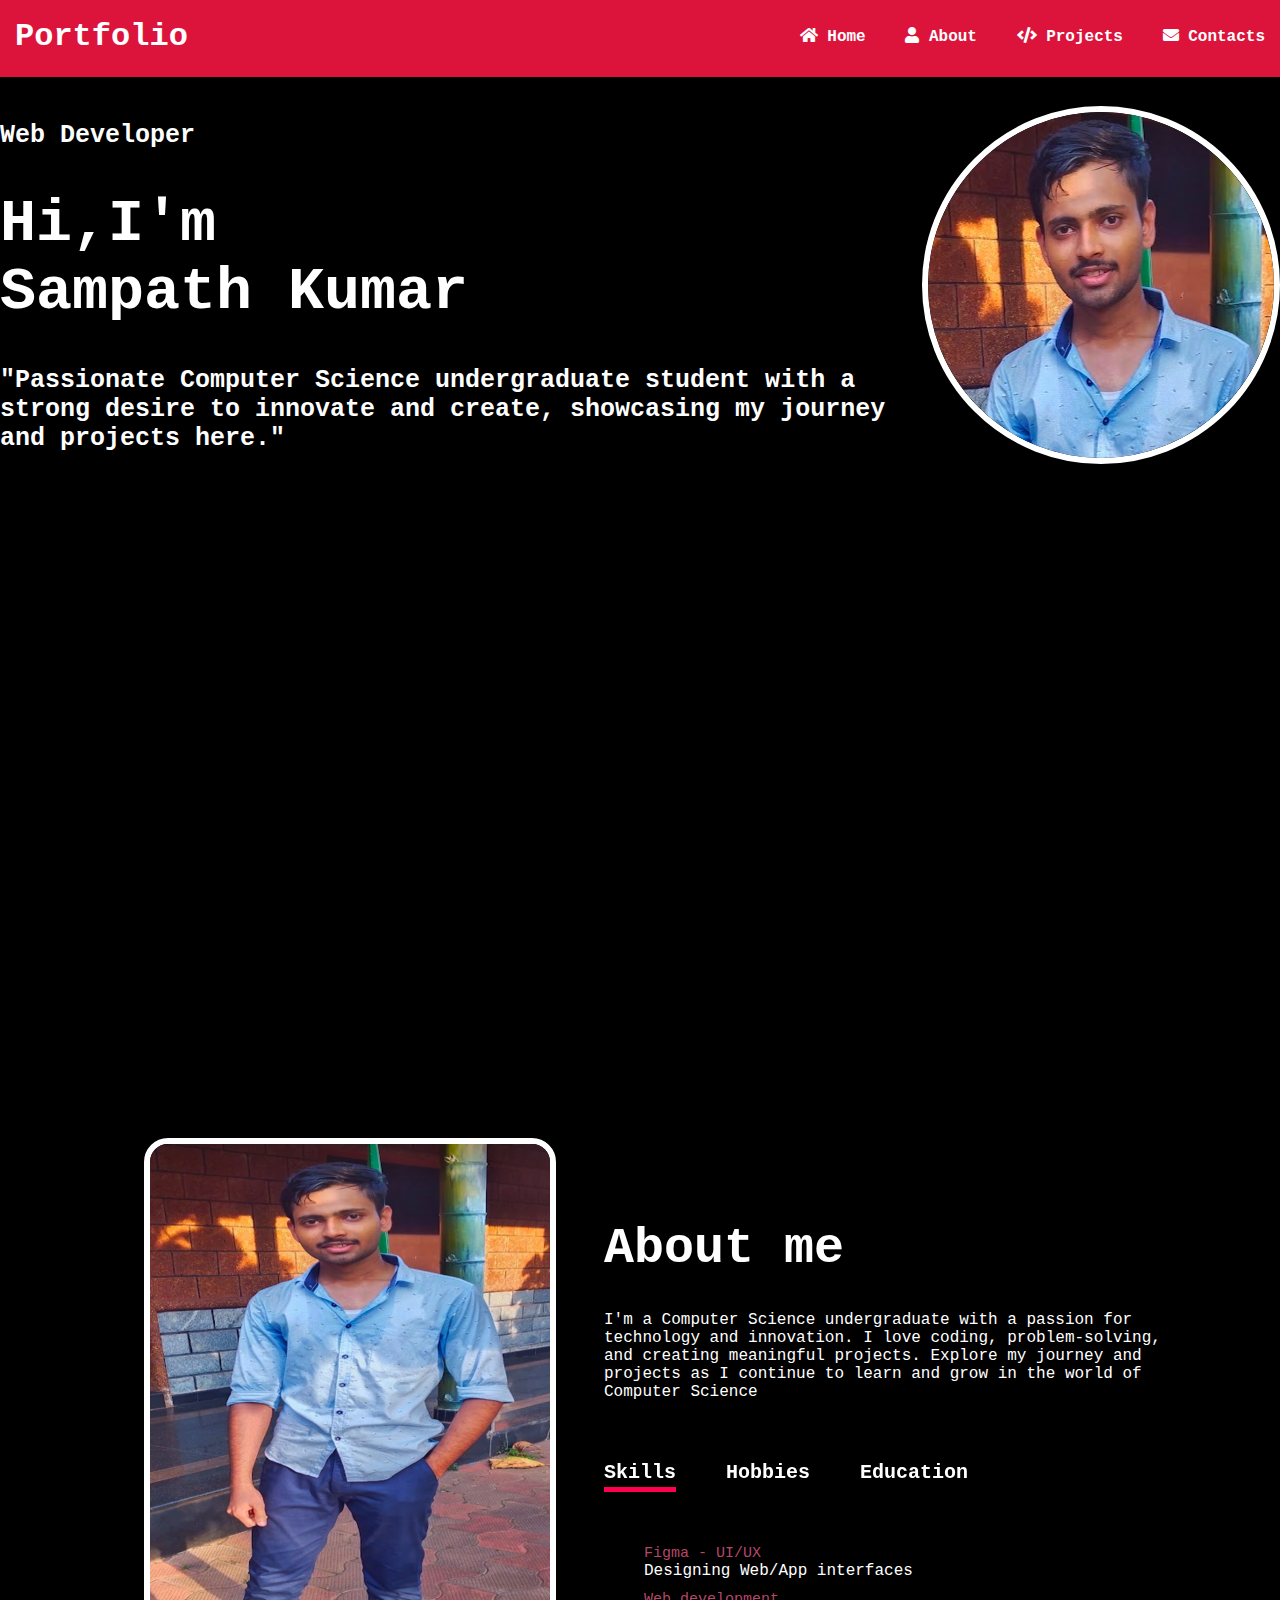
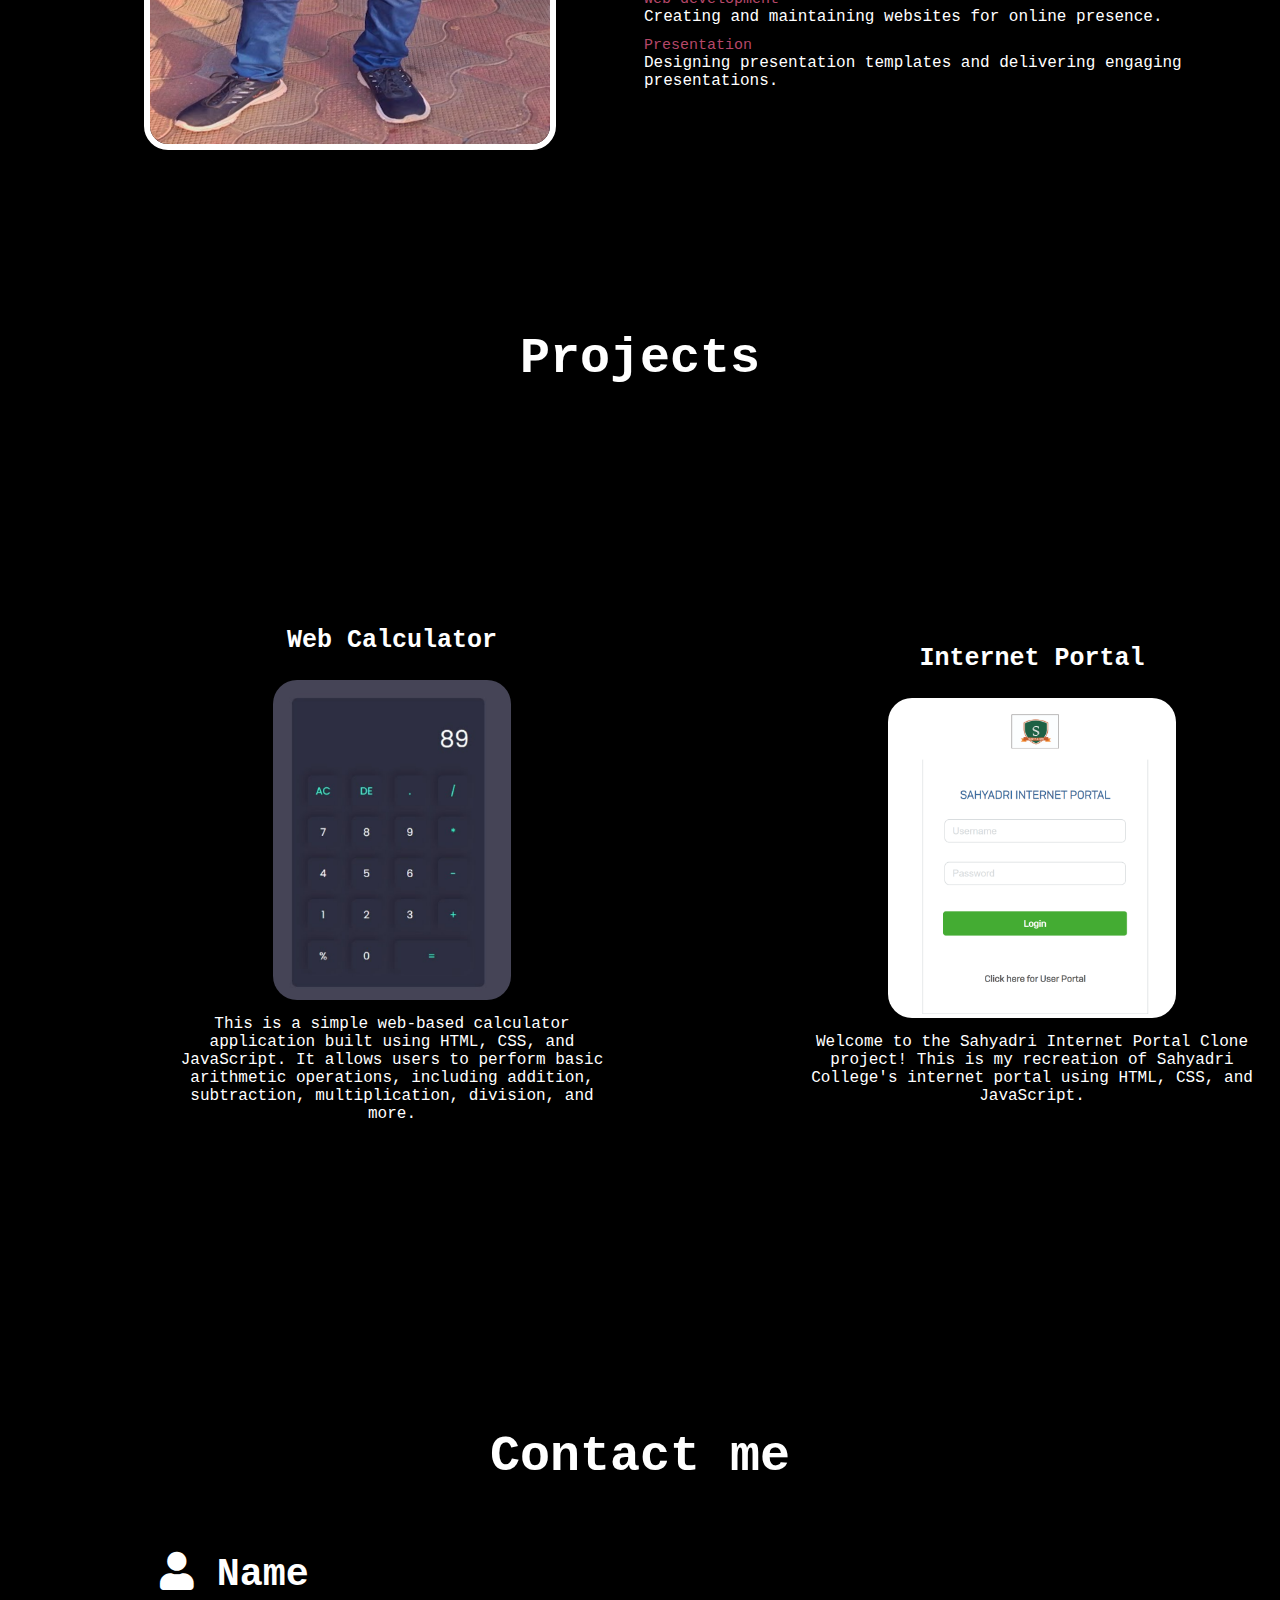
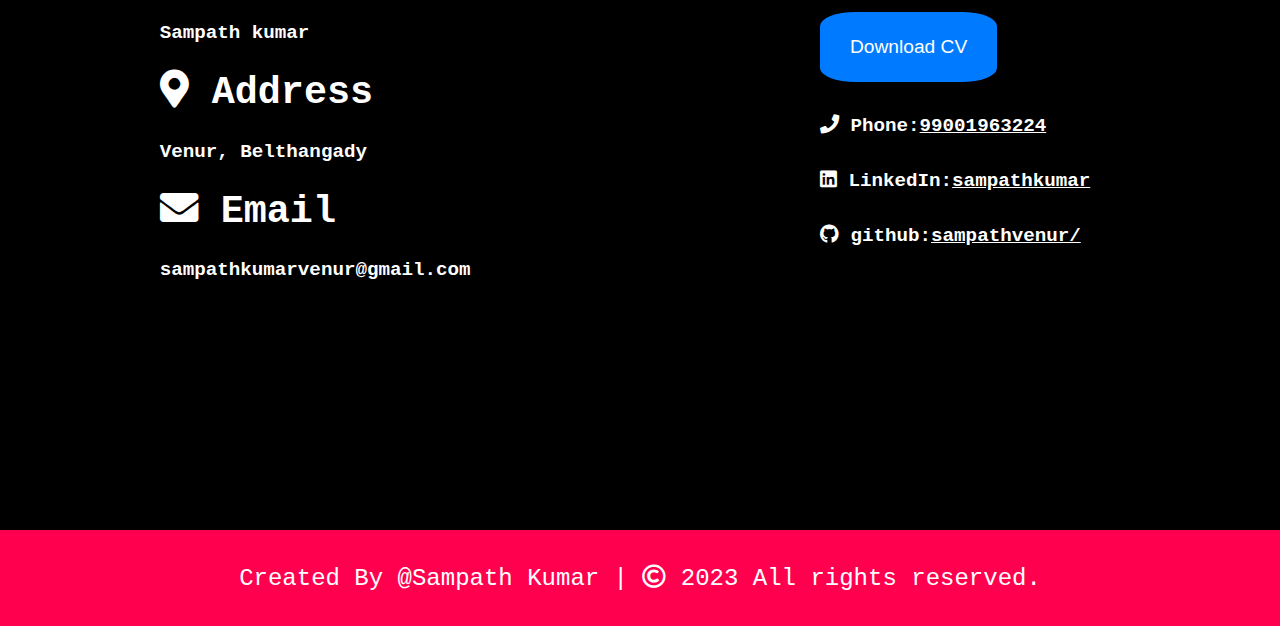
<file: Level 1/Task 2/index.html>
<!DOCTYPE html>
<html lang="en">

<head>
    <meta charset="UTF-8">
    <meta name="viewport" content="width=device-width, initial-scale=1.0">
    <title>Personal Portfolio website</title>
    <link rel="stylesheet" href="./index.css">
    <link rel="preconnect" href="https://fonts.googleapis.com">
    <link rel="preconnect" href="https://fonts.gstatic.com" crossorigin>
    <link
        href="https://fonts.googleapis.com/css2?family=Bellefair&family=Catamaran:wght@700&family=Fraunces:opsz,wght@9..144,700&family=Montserrat:wght@300;400;500;900&family=Open+Sans:wght@300&family=Outfit&family=Poppins:ital,wght@1,300;1,500;1,600;1,900&display=swap"
        rel="stylesheet">
    <link rel="stylesheet" href="https://cdnjs.cloudflare.com/ajax/libs/font-awesome/5.15.3/css/all.min.css">

</head>

<body>
    <header>
        <nav>
            <h1>Portfolio</h1>
            <ul>
                <li><a href="#home"><i class="fas fa-home"></i> Home</a></li>
                <li><a href="#about"><i class="fas fa-user"></i> About</a></li>
                <li><a href="#projects"><i class="fas fa-code"></i> Projects</a></li>
                <li><a href="#contacts"><i class="fas fa-envelope"></i> Contacts</a></li>
            </ul>
        </nav>
    </header>
    <div id="home">
        <div class="align">
            <div class="Size">
                <p>Web Developer</p>
                <h1>Hi,I'm <br> Sampath Kumar</h1>
                <p>"Passionate Computer Science undergraduate student with a strong desire to innovate and create,
                    showcasing my journey and projects here."</p>
            </div>
            <div class="myimage">
                <img src="Profile pic-fotor-20230918145415.png" alt="error">
            </div>

        </div>
    </div>
    <main>


        <div id="about" class="align">
            <div class="left">
                <img src="profile 2 (1).png" alt="person image">
            </div>
            <div class="right">
                <div class="Size2">
                    <h1>About me</h1>
                    <p>I'm a Computer Science undergraduate with a passion for technology and innovation. I love coding,
                        problem-solving, and creating meaningful projects. Explore my journey and projects as I continue
                        to learn and grow in the world of Computer Science</p>
                </div>
                <div class="tab-titles">
                    <p class="tab-links active-link" onclick="opentab('skills')">Skills</p>
                    <p class="tab-links" onclick="opentab('hobbies')">Hobbies</p>
                    <p class="tab-links" onclick="opentab('education')">Education</p>
                </div>
                <div class="tab-contents active-tab" id="skills">
                    <ul>
                        <li><span>Figma - UI/UX</span><br>Designing Web/App interfaces</li>
                        <li><span>Web development</span><br>Creating and maintaining websites for online presence.</li>
                        <li><span>Presentation</span><br>Designing presentation templates and delivering engaging
                            presentations.</li>
                    </ul>
                </div>
                <div class="tab-contents" id="hobbies">
                    <ul>
                        <li><span>Tech Enthusiasts </span><br>Avidly consuming tech content online.</li>
                        <li><span>Gardening</span><br>Nurturing nature, finding peace, and cultivating beauty outdoors.
                        </li>
                    </ul>
                </div>
                <div class="tab-contents" id="education">
                    <ul>
                        <li><span>Sahyadri College Of Engineering</span><br>BTech CSE</li>
                        <li><span>Vani PU College</span><br>Pre-University</li>
                        <li><span>Kumbhashree Nittade School</span><br>Schooling</li>
                    </ul>
                </div>
            </div>

        </div>
        <h1 class="projecth">Projects</h1>

        <div id="projects">

            <div class="space">
                <div class="cal">
                    <p class="calh">Web Calculator</p>
                    <img src="cal.png" alt="error">
                    <p class="calp">This is a simple web-based calculator application built using HTML, CSS, and
                        JavaScript. It allows users to perform basic arithmetic operations, including addition,
                        subtraction, multiplication, division, and more.</p>
                </div>
            </div>
            <div class="space2">
                <div class="portal">
                    <p class="portalh">Internet Portal</p>
                    <img src="portal1.png" alt="error">
                    <p class="portalp">Welcome to the Sahyadri Internet Portal Clone project! This is my recreation of Sahyadri College's internet portal using HTML, CSS, and JavaScript.</p>
                </div>
            </div>
        </div>

    </main>

    <section id="contacts">
        <br>
        <br>
        <br>
        <h2 class="contacth">Contact me</h2>
        <div class="align">
            <div>
                <h1> <i class="fas fa-user"></i> Name</h1>
                <p>Sampath kumar</p>
                <h1><i class="fas fa-map-marker-alt"></i> Address</h1>
                <p>Venur, Belthangady</p>
                <h1><i class="fas fa-envelope"></i> Email</h1>
                <p>sampathkumarvenur@gmail.com</p>
            </div>
            <div class="one">
                <div><button id="downloadButton">Download CV</button>
                </div>
                <div><i class="fas fa-phone"></i> Phone:<a href="#">99001963224</a></div>
                <div><i class="fab fa-linkedin"></i> LinkedIn:<a href="www.linkedin.com/in/sampath-kumar-44262326a">sampathkumar</a></div>
                <div><i class="fab fa-github"></i> github:<a href="https://github.com/sampathvenur">sampathvenur/</a></div>
            </div>
        </div>
    </section>
    <footer>
        <p class="rightsf">Created By @Sampath Kumar | <span
                class="far fa-copyright"></span> 2023 All rights reserved.</p>
    </footer>
    <script src="./script.js"></script>
</body>

</html>
</file>
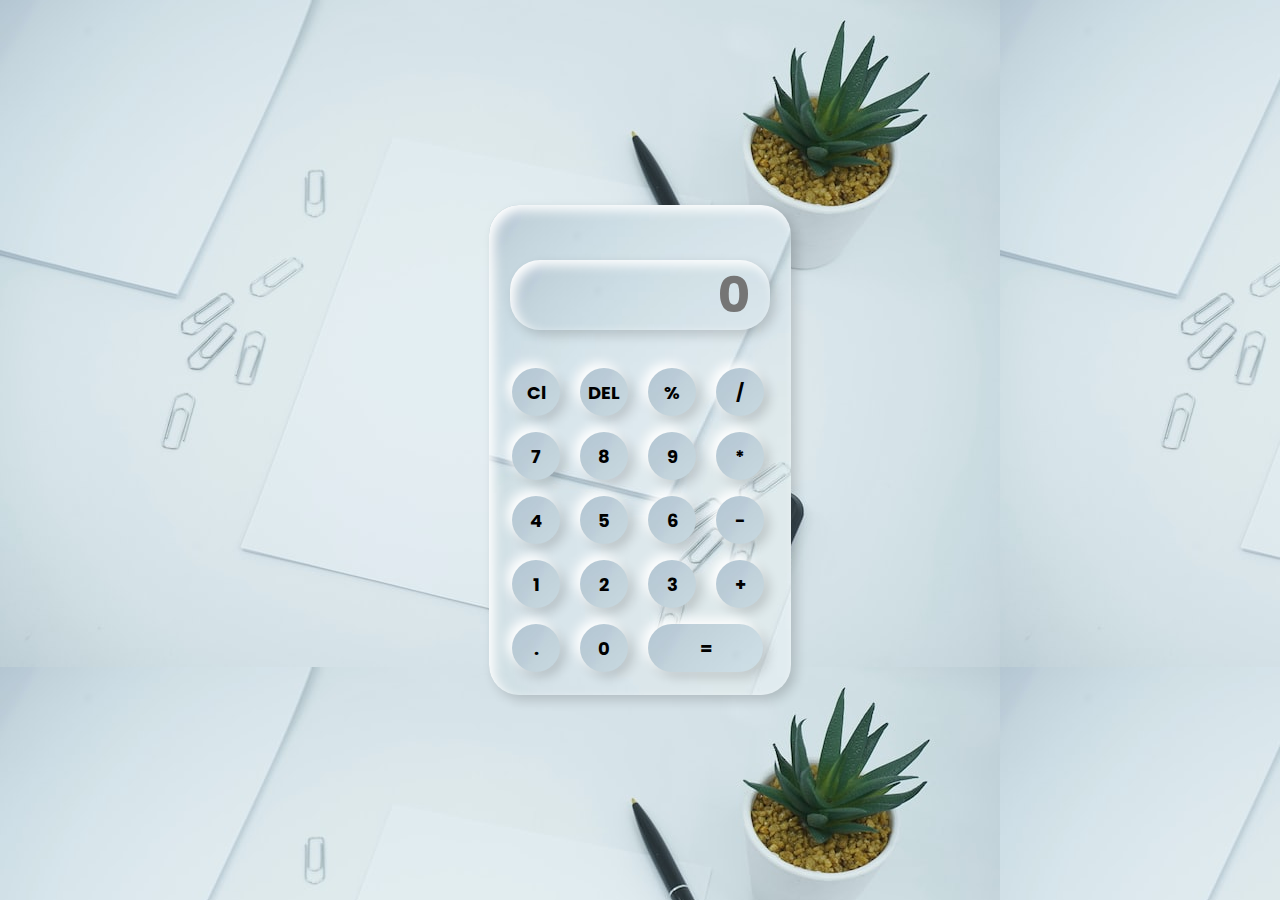
<file: Level 1/Task 3/index.html>
<!DOCTYPE html>
<html lang="en">
<head>
    <meta charset="UTF-8">
    <meta name="viewport" content="width=device-width, initial-scale=1.0">
    <title>Basic Calculator</title>
    <Link rel="stylesheet" href="style.css">
</head>
<body>
    <div class="container">
        <div class="calculator">
            <input id="output-screen" type="text" placeholder="0">
            <button onclick="clearInput()">Cl</button>
            <button onclick="deleteLastChar()">DEL</button>
            <button onclick="appendToScreen('%')">%</button>
            <button onclick="appendToScreen('/')">/</button>
            <button onclick="appendToScreen('7')">7</button>
            <button onclick="appendToScreen('8')">8</button>
            <button onclick="appendToScreen('9')">9</button>
            <button onclick="appendToScreen('*')">*</button>
            <button onclick="appendToScreen('4')">4</button>
            <button onclick="appendToScreen('5')">5</button>
            <button onclick="appendToScreen('6')">6</button>
            <button onclick="appendToScreen('-')">-</button>
            <button onclick="appendToScreen('1')">1</button>
            <button onclick="appendToScreen('2')">2</button>
            <button onclick="appendToScreen('3')">3</button>
            <button onclick="appendToScreen('+')">+</button>
            <button onclick="appendToScreen('.')">.</button>
            <button onclick="appendToScreen('0')">0</button>
            <button class="equal" onclick="calculateResult()">=</button>
        </div>
    </div>
    <script src="script.js"></script>
</body>
</html>
</file>
<file: Level 1/Task 2/index.css>
html{
    scroll-behavior: smooth;
}
body{
    margin: 0;
    padding: 0;
    background-color: black; 
    color: white;
    font-family: 'Courier New', Courier, monospace;
}
#downloadButton {
    font-size: 1em;
    background-color: #007bff;
    color: #fff;
    padding: 24px 30px;
    border: none;
    cursor: pointer;
}
.left img{
    border-radius:24px ;
    border: 6px solid white;
    transition: transform 0.3s;
}
.myimage img{
    border: 6px solid white;
    border-radius: 50%;
    transition: transform 0.3s;
}
.myimage img:hover,
.left img:hover {
    transform: scale(1.1);
}
.arrange img{
    height: 300px;
    border-radius: 24px;
}
#projects {
    display: flex;
    justify-content: space-between;
    align-items: center;
}

.space, .space2 {
    width: 48%;
    padding: 20px;
    text-align: center;
    
}
.projecth, .projecth2 {
    text-align: center;
    font-size: 50px;
}

.calh, .portalh {
    font-size: 25px;
    font-weight: bold;
}

.cal img, .portal img {
    border-radius: 24px;
    height: 320px;
    transition: transform 0.3s;
}

.cal img:hover, .portal img:hover {
    transform: scale(1.1);
}

.calp, .portalp {
    margin-top: 10px;
}
.space1{
    margin-right: 100px;
}
header{
    background-color: crimson;
    position: fixed;
    width: 100%;
    top: -3px;
}
nav{
    display: flex;
    align-items: center;
    justify-content: space-between;
}
nav h1{
    margin-left: 15px;
}
nav ul li{
    display: inline;
    list-style: none;
    margin-left: 15px;
    margin-right: 15px;
    font-weight: bold;
}
nav ul li a{
    text-decoration: none;
    color: white;
}

#home{
    height: 100vh;
    width: 100%;
    margin-top: 6rem;
}
.align{
    display: flex;
    align-items: center;
    justify-content: space-around;

}
.Size p{
    font-size: 25px;
    font-weight: bold;
}
.Size h1{
    font-size: 60px;
}
#about{
    height: 100vh;
    width: 100%;
}

.left{
    margin-left: 6rem;
    padding: 3rem;
}
.right{
    margin-right: 6rem;
}
.Size2 h1{
    font-size: 50px;
}
.Size2 p{
    word-wrap: break-word;
} 
.tab-titles {
    display: flex;
    margin: 40px 0 40px;
  }
  .tab-links {
    margin-right: 50px;
    font-weight: bold;
    cursor: pointer;
    font-size: 20px;
    position: relative;
  }
  .tab-links::after {
    content: '';
    width: 0;
    height: 5px;
    background: #ff004f;
    position: absolute;
    left: 0;
    bottom: -8px;
    transition: 0.6s;
  }
  .tab-links.active-link::after {
    width: 100%;
  }
  .tab-contents ul li {
    list-style: none;
    margin: 10px 0;
  }
  .tab-contents ul li span {
    color: #b54769;
    font-size: 15px;
  }
  .tab-contents {
    display: none;
  }
  .tab-contents.active-tab {
    display: block;
  }
#projects{
    height: 100vh;
    width: 100%;
    text-align: center;
}
.arrange{
    display: flex;
    align-items: center;
    justify-content: space-evenly;
}
.space{
    margin: 9rem;
}

#contacts{
    height: 90vh;
    width: 100%;
    font-weight: bold;
    font-size: larger ;
}
#contacts h2{
   text-align: center;
}
.one{
    padding: 30px;
}
.one div{
    margin-top: 2rem;
}
.one a{
    color: white;
}
button{
    background-color: #ff004f;
    border-radius: 20%;
}
.cen{
    text-align: center;
    margin-top: 3rem;
}
.contacth{
    font-size: 50px;
}
.rightsf{
    font-size: 24px;
}
footer{
     text-align: center;
     background-color: #ff004f;
     padding: 10PX;
}
</file>
<file: Level 1/Task 3/style.css>
@import url('https://fonts.googleapis.com/css?family=Poppins:300,400,500,600,700,800,900&display=swap');
* {
    margin: 0;
    padding: 0;
    box-sizing: border-box;
    background: url("background.jfif");
    font-family: 'Poppins', sans-serif;
    outline: none;
}

.container {
    height: 100vh;
    display: flex;
    justify-content: center;
    align-items: center;
}

.calculator {
    background-color: #ecf0f3;
    padding: 15px;
    border-radius: 30px;
    box-shadow: inset 5px 5px 12px #ffffff, 5px 5px 12px rgba(0, 0, 0, 0.16);
    display: grid;
    grid-template-columns: repeat(4, 68px);
}

input {
    grid-column: span 4;
    height: 70px;
    width: 260px;
    background-color: #ecf0f3;
    box-shadow: inset 5px 5px 12px #ffffff, 5px 5px 12px rgba(0, 0, 0, 0.16);
    border: none;
    border-radius: 30px;
    color: rgba(70, 70, 70);
    font-size: 50px;
    font-weight: bold;
    text-align: end;
    margin: auto;
    margin-top: 40px;
    margin-bottom: 30px;
    padding: 20px;
}

button {
    height: 48px;
    width: 48px;
    background-color: #ecf0f3;
    box-shadow: -5px -5px 12px #ffffff, 5px 5px 12px rgba(0, 0, 0, 0.16);
    border: none;
    border-radius: 50%;
    margin: 8px;
    font-size: 18px;
    font-weight: bold;
}

.equal {
    width: 115px;
    border-radius: 40px;
    background-color: #ecf0f3;
    box-shadow: -5px -5px 12px #ffffff, 5px 5px 12px rgba(0, 0, 0, 0.16);
}
</file>
